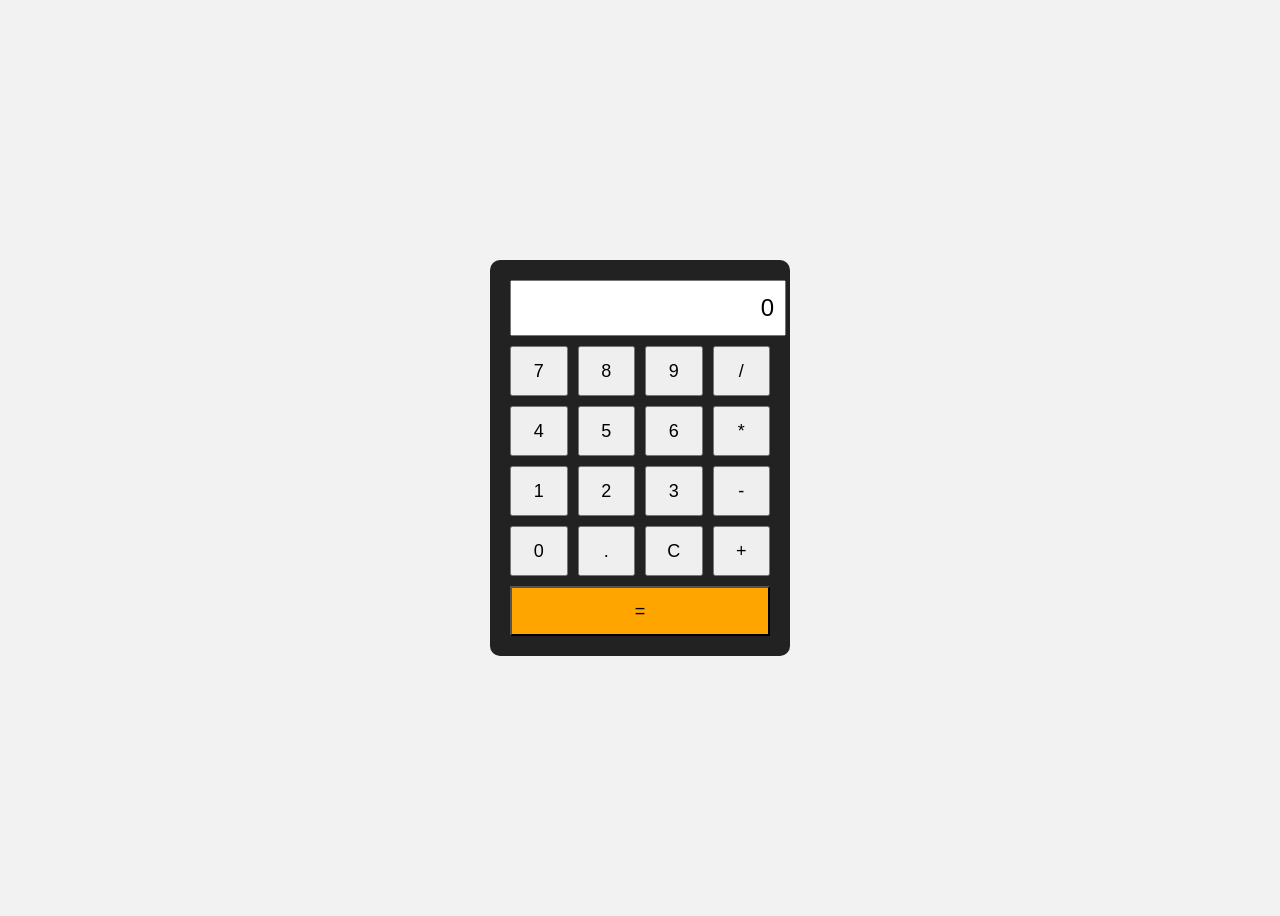
<file: calculator/index.html>
<!DOCTYPE html>
<html lang="ru">
<head>
  <meta charset="UTF-8">
  <meta name="viewport" content="width=device-width, initial-scale=1.0">
  <title>Калькулятор</title>
  <link rel="stylesheet" href="style.css">
</head>
<body>
  <div class="calculator">
    <input type="text" id="display" readonly/>
  <div class="buttons">
    <button>7</button>
    <button>8</button>
    <button>9</button>
    <button>/</button>

    <button>4</button>
    <button>5</button>
    <button>6</button>
    <button>*</button>

    <button>1</button>
    <button>2</button>
    <button>3</button>
    <button>-</button>

    <button>0</button>
    <button>.</button>
    <button id="clear">C</button>
    <button>+</button>

    <button class="equal">=</button>
  </div>
  </div>
  <script type="module" src="main.js"></script>
</body>
</html>
</file>
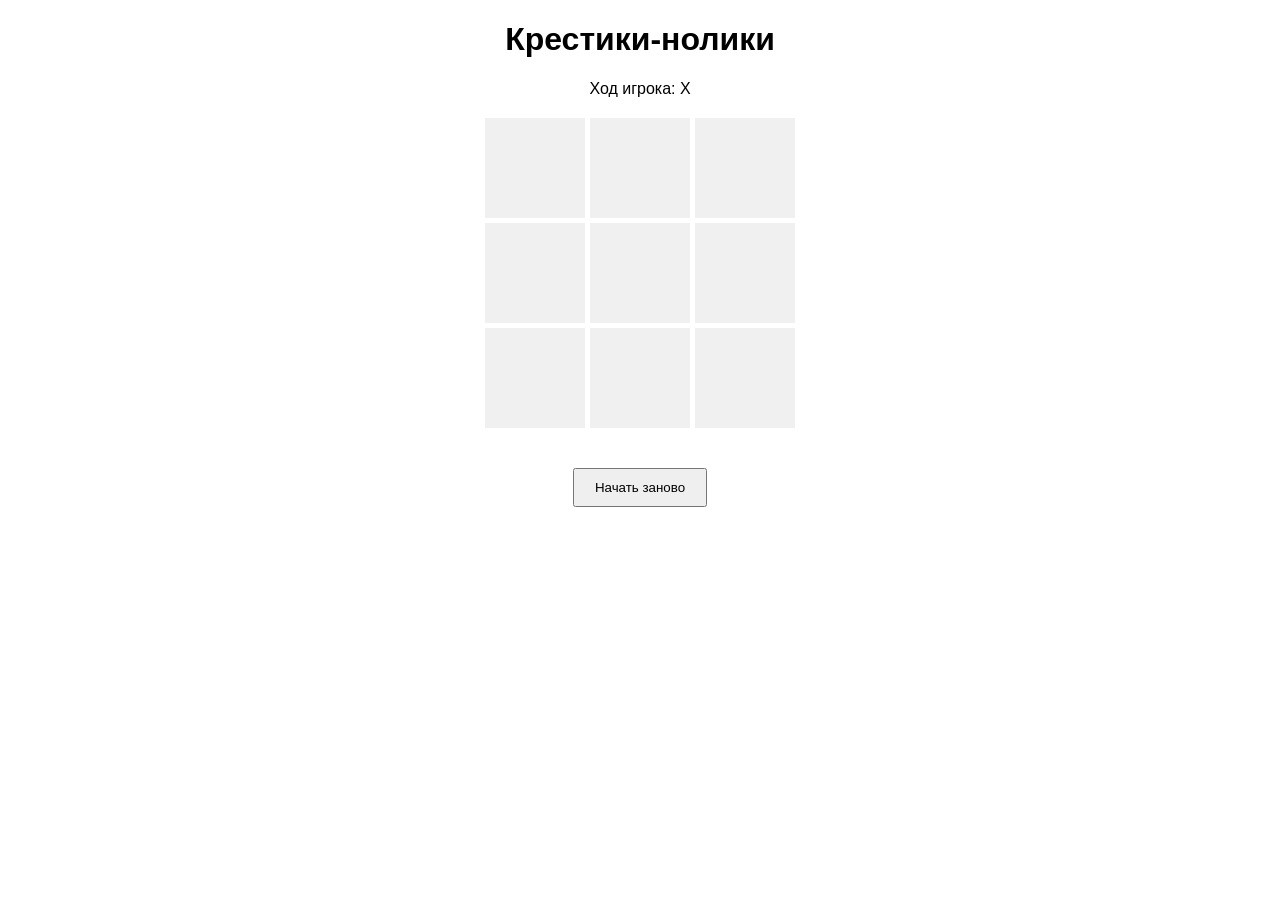
<file: tic-tac-toe/index.html>
<!DOCTYPE html>
<html lang="ru">
<head>
  <meta charset="UTF-8">
  <meta name="viewport" content="width=device-width, initial-scale=1.0">
  <title>Крестики-нолики</title>
</head>
<body>
  <h1>Крестики-нолики</h1>
  <link rel="stylesheet" href="style.css">
  <p id="status">Ход игрока: X</p>
  <div class="board">
    <div class="cell" data-index="0"></div>
    <div class="cell" data-index="1"></div>
    <div class="cell" data-index="2"></div>

    <div class="cell" data-index="3"></div>
    <div class="cell" data-index="4"></div>
    <div class="cell" data-index="5"></div>

    <div class="cell" data-index="6"></div>
    <div class="cell" data-index="7"></div>
    <div class="cell" data-index="8"></div>
  </div>
  <button id="restart">Начать заново</button>
  <script src="main.js" defer></script>
</body>
</html>
</file>
<file: calculator/style.css>
body{
  font-family: Arial, sans-serif;;
  background:#f2f2f2;
  display: flex;
  justify-content: center;
  align-items: center;
  height: 100vh;
}
.calculator{
  background: #222;
  padding: 20px;
  border-radius: 10px;
  width: 260px;
}
#display{
  width: 100%;
  height: 50px;
  font-size: 24px;
  margin-bottom: 10px;
  text-align: right;
  padding-right: 10px;
}
.buttons{
  display: grid;
  grid-template-columns: repeat(4, 1fr);
  gap: 10px;
}
button{
  height: 50px;
  font-size: 18px;
  cursor: pointer;
}
.equal{
  grid-column: span 4;
  background: orange;
}
</file>
<file: tic-tac-toe/style.css>
body{
  font-family: Arial, sans-serif;
  text-align: center;
}
.board {
  display: grid;
  grid-template-columns: repeat(3, 100px);
  grid-gap:5px;
  justify-content: center;
  margin: 20px auto;
}
.cell {
  width: 100px;
  height: 100px;
  background: #f0f0f0;
  font-size: 48px;
  display: flex;
  justify-content: center;
  align-items: center;
  cursor: pointer;
  user-select: none;
}
.cell:hover{
  background: #ddd;
}
button{
  margin-top: 20px;
  padding: 10px 20px;
}
</file>
